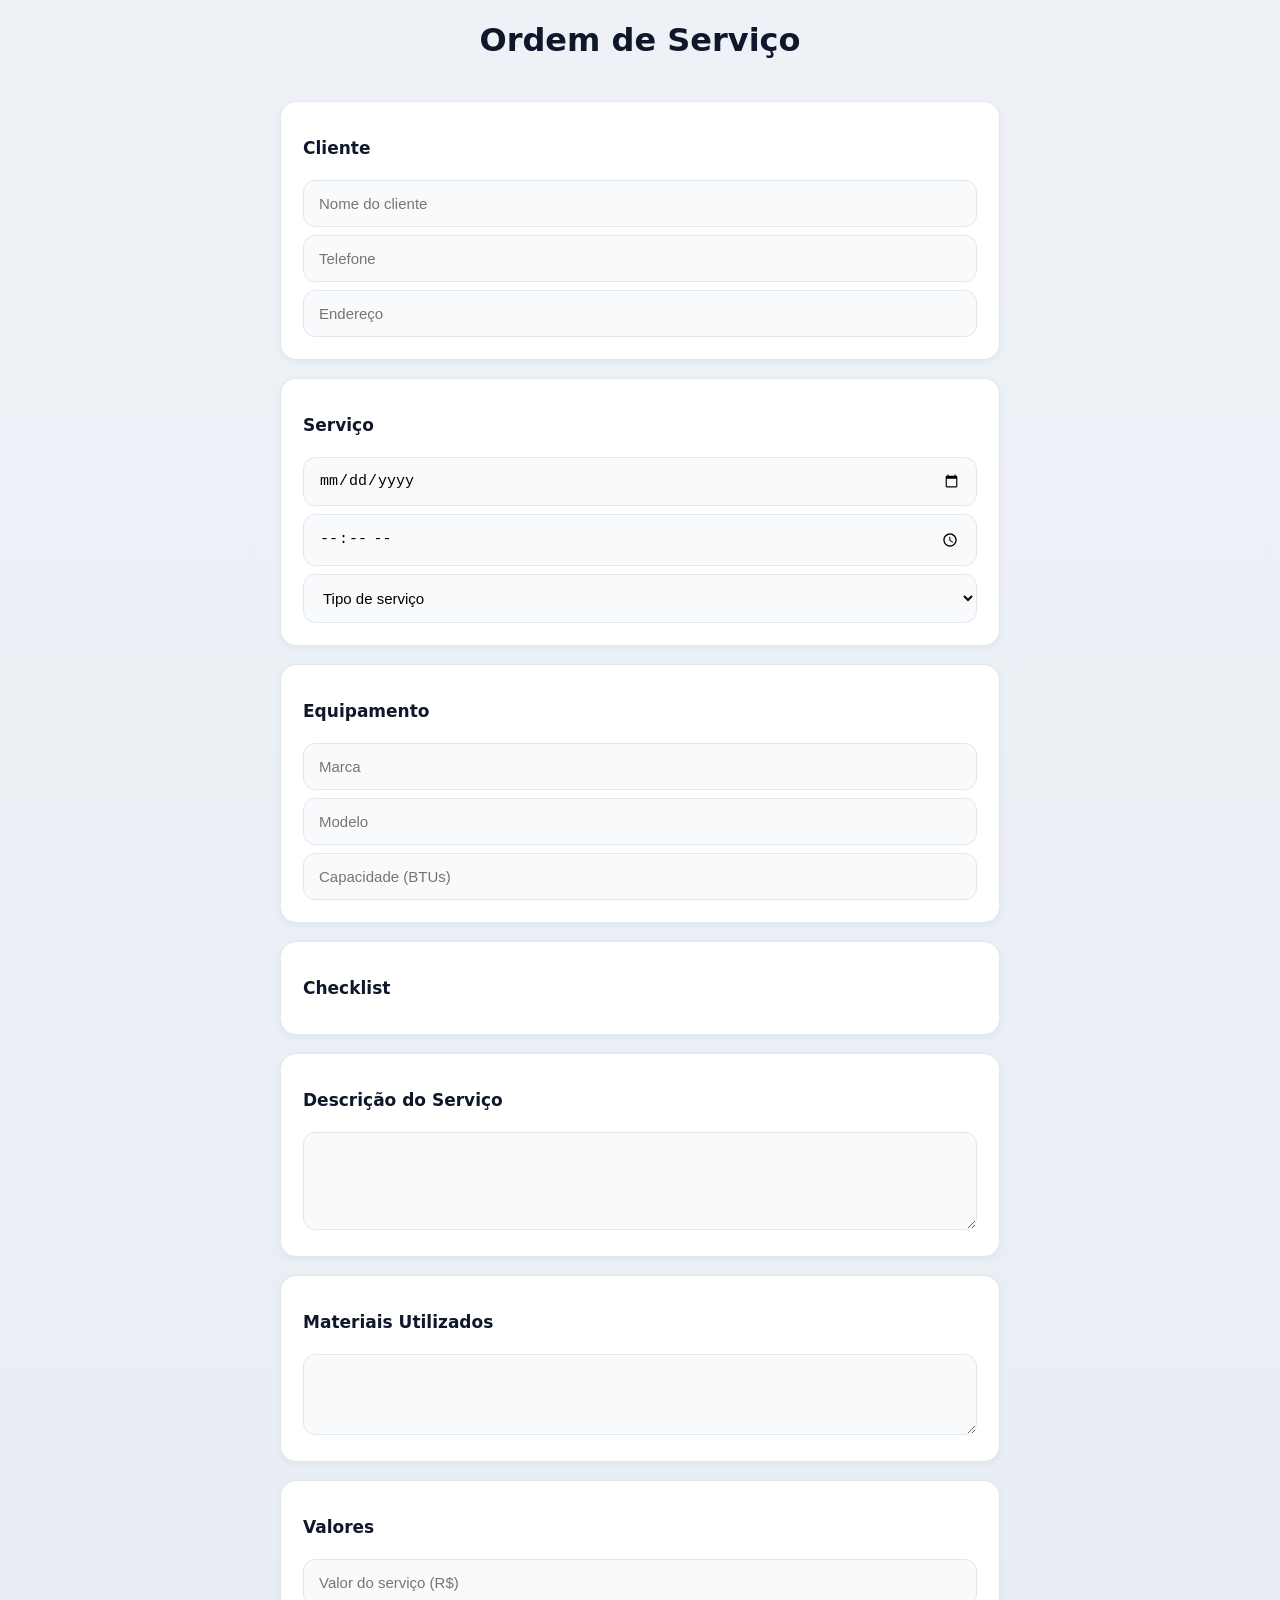
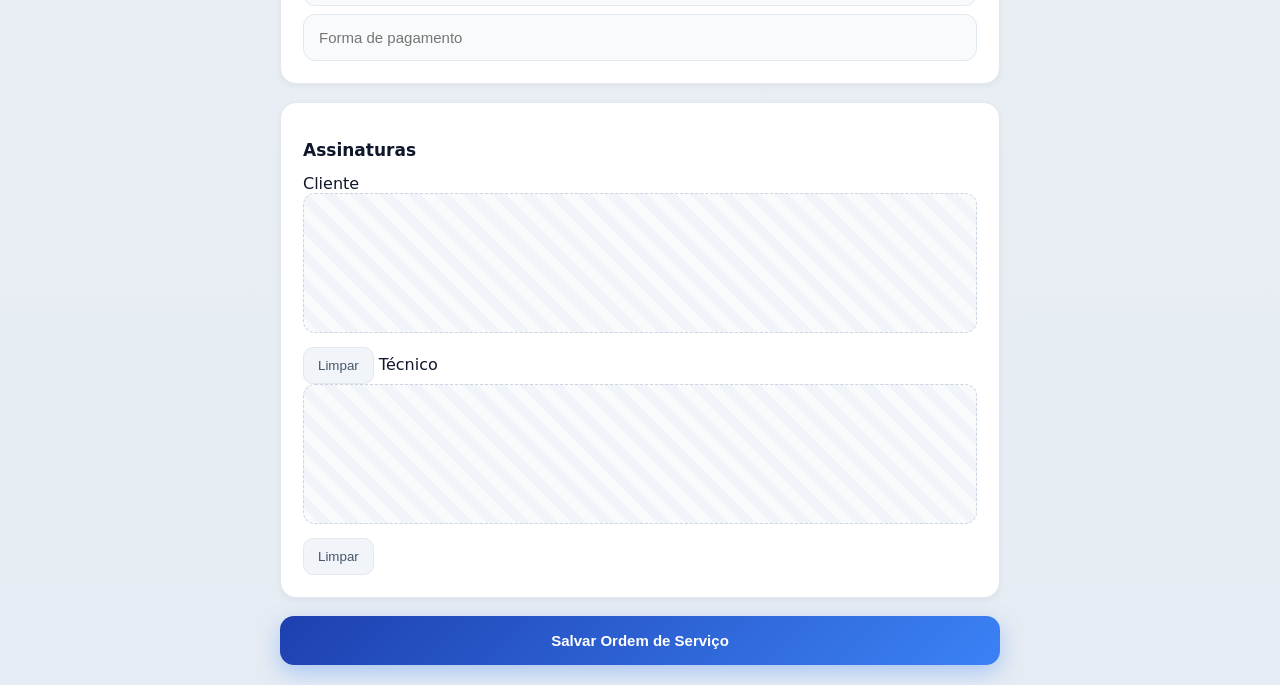
<file: index 5.html>
<!DOCTYPE html>
<html lang="pt-BR">
<head>
  <meta charset="UTF-8">
  <title>Ordem de Serviço - ConfortClim</title>

  <meta name="viewport" content="width=device-width, initial-scale=1.0">
  <meta name="theme-color" content="#0A4E8A">

  <!-- PWA -->
  <link rel="manifest" href="manifest.json">

  <!-- CSS DO APP -->
  <link rel="stylesheet" href="style.css">
</head>
<body>

<header>
  <h1>Ordem de Serviço</h1>
</header>

<main>
<form id="osForm">

  <section>
    <h2>Cliente</h2>
    <input type="text" id="clienteNome" placeholder="Nome do cliente" required>
    <input type="tel" id="clienteTelefone" placeholder="Telefone">
    <input type="text" id="clienteEndereco" placeholder="Endereço">
  </section>

  <section>
    <h2>Serviço</h2>
    <input type="date" id="dataServico">
    <input type="time" id="horaServico">

    <select id="tipoServico" required>
      <option value="">Tipo de serviço</option>
      <option value="instalacao">Instalação</option>
      <option value="preventiva">Manutenção Preventiva</option>
      <option value="corretiva">Manutenção Corretiva</option>
      <option value="outros">Outros Serviços</option>
    </select>
  </section>

  <section>
    <h2>Equipamento</h2>
    <input type="text" id="marca" placeholder="Marca">
    <input type="text" id="modelo" placeholder="Modelo">
    <input type="text" id="capacidade" placeholder="Capacidade (BTUs)">
  </section>

  <section>
    <h2>Checklist</h2>
    <div id="checklist" class="checklist-safe"></div>
  </section>

  <section>
    <h2>Descrição do Serviço</h2>
    <textarea id="descricao" rows="4"></textarea>
  </section>

  <section>
    <h2>Materiais Utilizados</h2>
    <textarea id="materiais" rows="3"></textarea>
  </section>

  <section>
    <h2>Valores</h2>
    <input type="text" id="valor" placeholder="Valor do serviço (R$)">
    <input type="text" id="pagamento" placeholder="Forma de pagamento">
  </section>

  <section>
    <h2>Assinaturas</h2>

    <label>Cliente</label>
    <canvas id="assinaturaCliente"></canvas>
    <button type="button" onclick="limparCanvas('assinaturaCliente')">Limpar</button>

    <label>Técnico</label>
    <canvas id="assinaturaTecnico"></canvas>
    <button type="button" onclick="limparCanvas('assinaturaTecnico')">Limpar</button>
  </section>

  <button type="submit">Salvar Ordem de Serviço</button>

</form>
</main>

<script src="script.js"></script>

<!-- Service Worker -->
<script>
  if ('serviceWorker' in navigator) {
    navigator.serviceWorker.register('./sw.js')
      .then(() => console.log('✅ Service Worker registrado'))
      .catch(err => console.error('❌ Falha no Service Worker', err));
  }
</script>

</body>
</html>
</file>
<file: style.css>
/* =========================
   DESIGN SYSTEM (PRO)
========================= */
:root {
  --bg: #f5f7fb;
  --card: #ffffff;
  --primary: #1e40af;
  --primary-light: #3b82f6;
  --text: #0f172a;
  --text-soft: #475569;
  --border: #e2e8f0;
  --success: #16a34a;
  --radius: 16px;

  --shadow-sm: 0 2px 6px rgba(0,0,0,0.05);
  --shadow-md: 0 6px 18px rgba(0,0,0,0.08);
  --shadow-lg: 0 12px 30px rgba(0,0,0,0.12);
}

/* Reset */
* {
  box-sizing: border-box;
}

body {
  margin: 0;
  font-family: "Inter", system-ui, sans-serif;
  background: radial-gradient(circle at top, #eef2ff, var(--bg));
  color: var(--text);
}

/* =========================
   LAYOUT
========================= */
main {
  width: 100%;
  max-width: 760px;
  margin: auto;
  padding: 20px;
}

/* =========================
   HEADER EMPRESA (premium)
========================= */
.empresa {
  display: flex;
  align-items: center;
  gap: 18px;

  background: linear-gradient(135deg, #ffffff, #f8fafc);
  border: 1px solid var(--border);
  border-radius: var(--radius);

  padding: 18px 22px;
  margin-bottom: 20px;

  box-shadow: var(--shadow-md);
  position: relative;
}

/* linha premium lateral */
.empresa::before {
  content: "";
  position: absolute;
  left: 0;
  top: 15%;
  height: 70%;
  width: 4px;
  border-radius: 10px;
  background: linear-gradient(to bottom, var(--primary), var(--primary-light));
}

.logo {
  height: 54px;
}

.empresa-info {
  font-size: 14px;
  color: var(--text-soft);
}

/* =========================
   CARDS (SECTIONS)
========================= */
section {
  background: var(--card);
  border-radius: var(--radius);
  padding: 22px;
  margin-bottom: 18px;

  border: 1px solid var(--border);
  box-shadow: var(--shadow-sm);

  transition: 0.25s ease;
}

section:hover {
  box-shadow: var(--shadow-md);
}

/* títulos */
h2 {
  margin-bottom: 14px;
  font-size: 17px;
  font-weight: 600;
  color: var(--text);
}

/* =========================
   INPUTS (estilo SaaS)
========================= */
input, select, textarea {
  width: 100%;
  padding: 14px 15px;
  margin-top: 8px;

  border-radius: 12px;
  border: 1px solid var(--border);

  font-size: 15px;
  background: #f9fafb;

  transition: all 0.2s ease;
}

input:hover, select:hover, textarea:hover {
  border-color: #cbd5f5;
}

input:focus, select:focus, textarea:focus {
  outline: none;
  background: #fff;
  border-color: var(--primary);

  box-shadow: 0 0 0 4px rgba(59,130,246,0.15);
}

/* =========================
   BOTÃO PRINCIPAL (TOP)
========================= */
button[type="submit"] {
  width: 100%;
  padding: 16px;

  border: none;
  border-radius: 14px;

  font-size: 15px;
  font-weight: 600;

  color: white;
  background: linear-gradient(135deg, var(--primary), var(--primary-light));

  cursor: pointer;

  box-shadow: 0 8px 22px rgba(59,130,246,0.35);
  transition: all 0.25s ease;
}

button[type="submit"]:hover {
  transform: translateY(-2px) scale(1.01);
  box-shadow: 0 12px 30px rgba(59,130,246,0.4);
}

button[type="submit"]:active {
  transform: scale(0.98);
}

/* botão secundário */
button[type="button"] {
  margin-top: 10px;
  padding: 10px 14px;

  border-radius: 10px;
  border: 1px solid var(--border);

  background: #f1f5f9;
  color: var(--text-soft);

  cursor: pointer;
  transition: 0.2s;
}

button[type="button"]:hover {
  background: #e2e8f0;
}

/* =========================
   CANVAS
========================= */
canvas {
  width: 100%;
  height: 140px;

  border-radius: 12px;
  border: 1.5px dashed #cbd5e1;

  background: repeating-linear-gradient(
    45deg,
    #f8fafc,
    #f8fafc 10px,
    #f1f5f9 10px,
    #f1f5f9 20px
  );
}

/* =========================
   CHECKLIST (premium UI)
========================= */
.checklist-safe {
  display: flex;
  flex-direction: column;
  gap: 10px;
}

/* item */
.check-item {
  display: flex;
  align-items: center;
  gap: 14px;

  padding: 14px 16px;
  border-radius: 14px;

  background: #f8fafc;
  border: 1px solid var(--border);

  cursor: pointer;
  transition: all 0.25s ease;
}

.check-item:hover {
  background: #eef2ff;
  border-color: #c7d2fe;
}

/* checkbox */
.check-item input[type="checkbox"] {
  appearance: none;

  width: 26px;
  height: 26px;

  border-radius: 8px;
  border: 2px solid #cbd5e1;

  position: relative;
  transition: all 0.2s ease;
}

/* checked */
.check-item input[type="checkbox"]:checked {
  background: var(--primary);
  border-color: var(--primary);
}

/* animação check */
.check-item input[type="checkbox"]:checked::after {
  content: "";
  position: absolute;

  width: 6px;
  height: 12px;

  border: solid white;
  border-width: 0 2px 2px 0;

  transform: rotate(45deg);
  top: 4px;
  left: 9px;
}

/* texto */
.check-item span {
  font-size: 14.5px;
  color: var(--text);
}

/* efeito quando marcado */
.check-item input:checked + span {
  color: var(--success);
  font-weight: 600;
}
/* =========================
   AJUSTE GLOBAL DE LAYOUT
========================= */

body {
  display: flex;
  flex-direction: column;
  align-items: center;
}

/* container geral alinhado */
.container {
  width: 100%;
  max-width: 760px;
}

/* HEADER alinhado com o resto */
.empresa {
  width: 100%;
  max-width: 760px;
  margin: 20px auto 10px auto;

  display: flex;
  align-items: center;
  gap: 20px;

  padding: 20px;
}

/* melhora alinhamento interno */
.empresa-info {
  display: flex;
  flex-direction: column;
  gap: 4px;
}

/* logo mais proporcional */
.logo {
  height: 50px;
}

/* remove fundo estranho atrás */
body {
  background: linear-gradient(to bottom, #eef2f7, #e6ecf3);
}

/* garante que o main encaixe bonito */
main.container {
  margin-top: 0;
}
</file>
